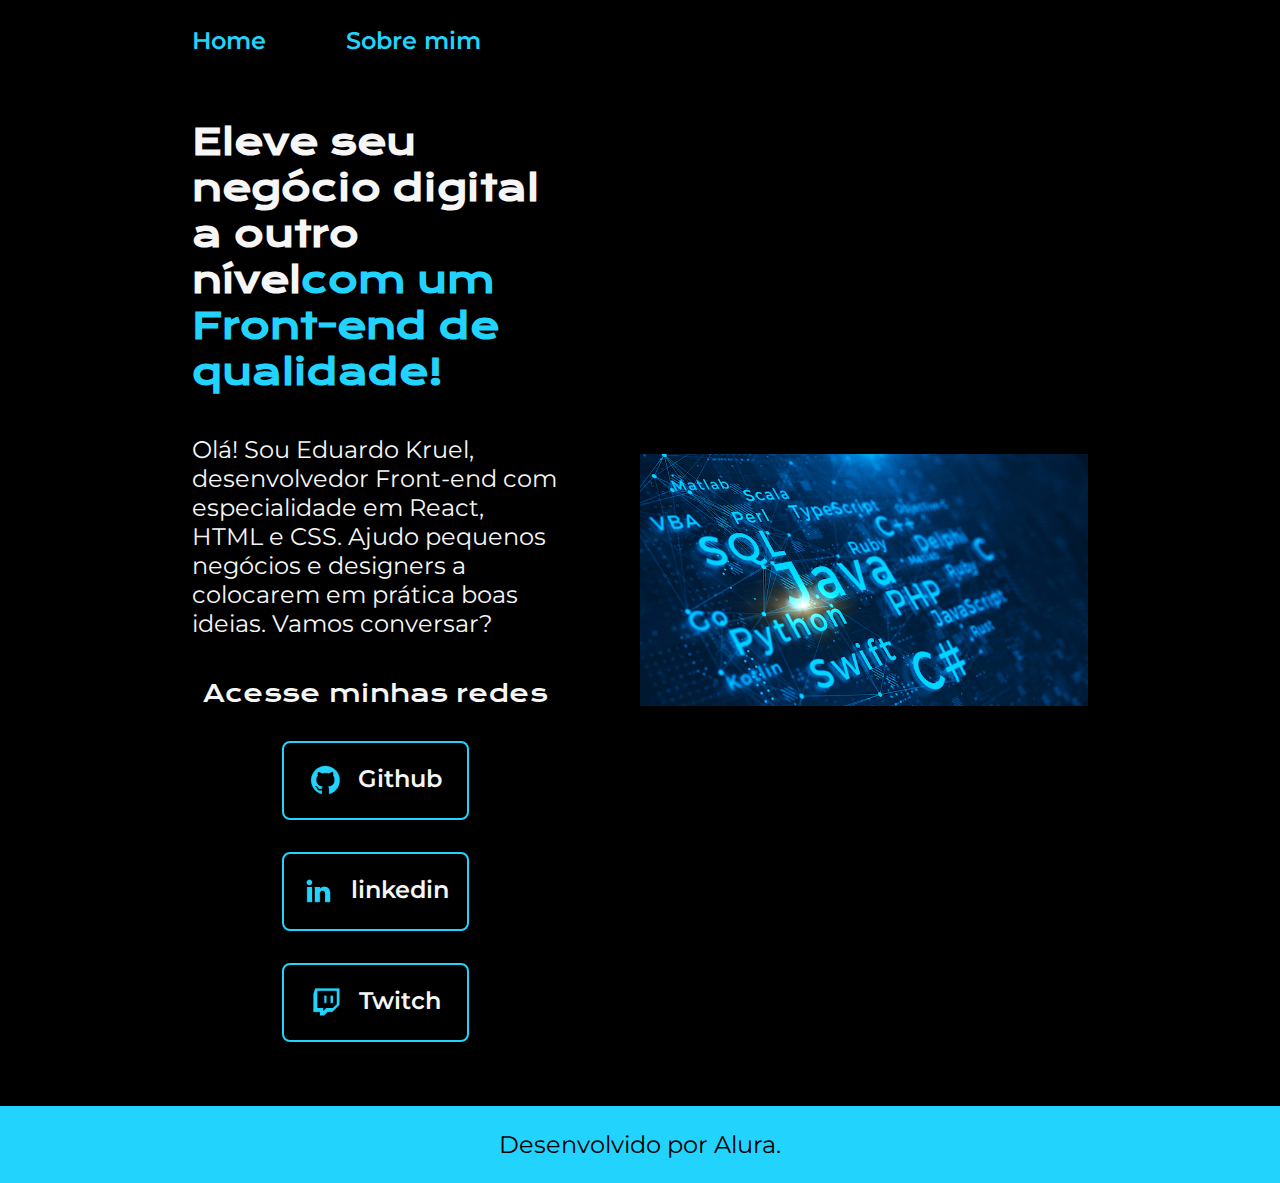
<file: index.html>
<!DOCTYPE html>
<html lang="pt-br">

<head>
    <meta charset="UTF-8">
    <meta http-equiv="X-UA-Compatible" content="IE=edge">
    <meta name="viewport" content="width=device-width, initial-scale=1.0">
    <title>Portifolio</title>
    <link rel="stylesheet" href="./styles/style.css">
</head>

<body>
    <header class="cabecalho">
        <nav class="cabecalho__menu">
            <a class="cabecalho__menu__link" href="index.html">Home</a>
            <a class="cabecalho__menu__link" href="about.html">Sobre mim</a>
        </nav>
    </header>
    <main class="apresentacao">
        <section class="apresentacao__conteudo">
            <h1 class="apresentacao__conteudo__titulo">Eleve seu negócio digital a outro nível<strong 
            class="titulo-destaque">com um Front-end de qualidade!
            </strong></h1>
            <p class="apresentacao__conteudo__texto">Olá! Sou Eduardo Kruel, desenvolvedor
            Front-end com especialidade em React, HTML e
            CSS. Ajudo pequenos negócios e designers a
            colocarem em prática boas ideias. Vamos
            conversar?</p>
            <div class="apresentacao__links">
                <h2 class="apresentacao__links__subtitulo">Acesse minhas redes</h2>
                <a class="apresentacao__links__link" href="https://github.com/Dkruel">
                    <img src="./assets/github.png">
                    Github
                </a>
                <a class="apresentacao__links__link" href="https://www.linkedin.com/in/eduardo-kruel-020a161a0/">
                    <img src="./assets/linkedin.png">
                    linkedin
                </a>
                <a class="apresentacao__links__link" href="https://twitch.tv/dkruelf">
                    <img src="./assets/twitch.png">
                    Twitch
                </a>
            </div>
        </section>
        <img class="apresentacao__imagem" src="./assets/Foto teste.jpeg" alt="foto teste">
    </main>
    <footer class="rodape">
        <p>Desenvolvido por Alura.</p>
    </footer>
</body>

</html>
</file>
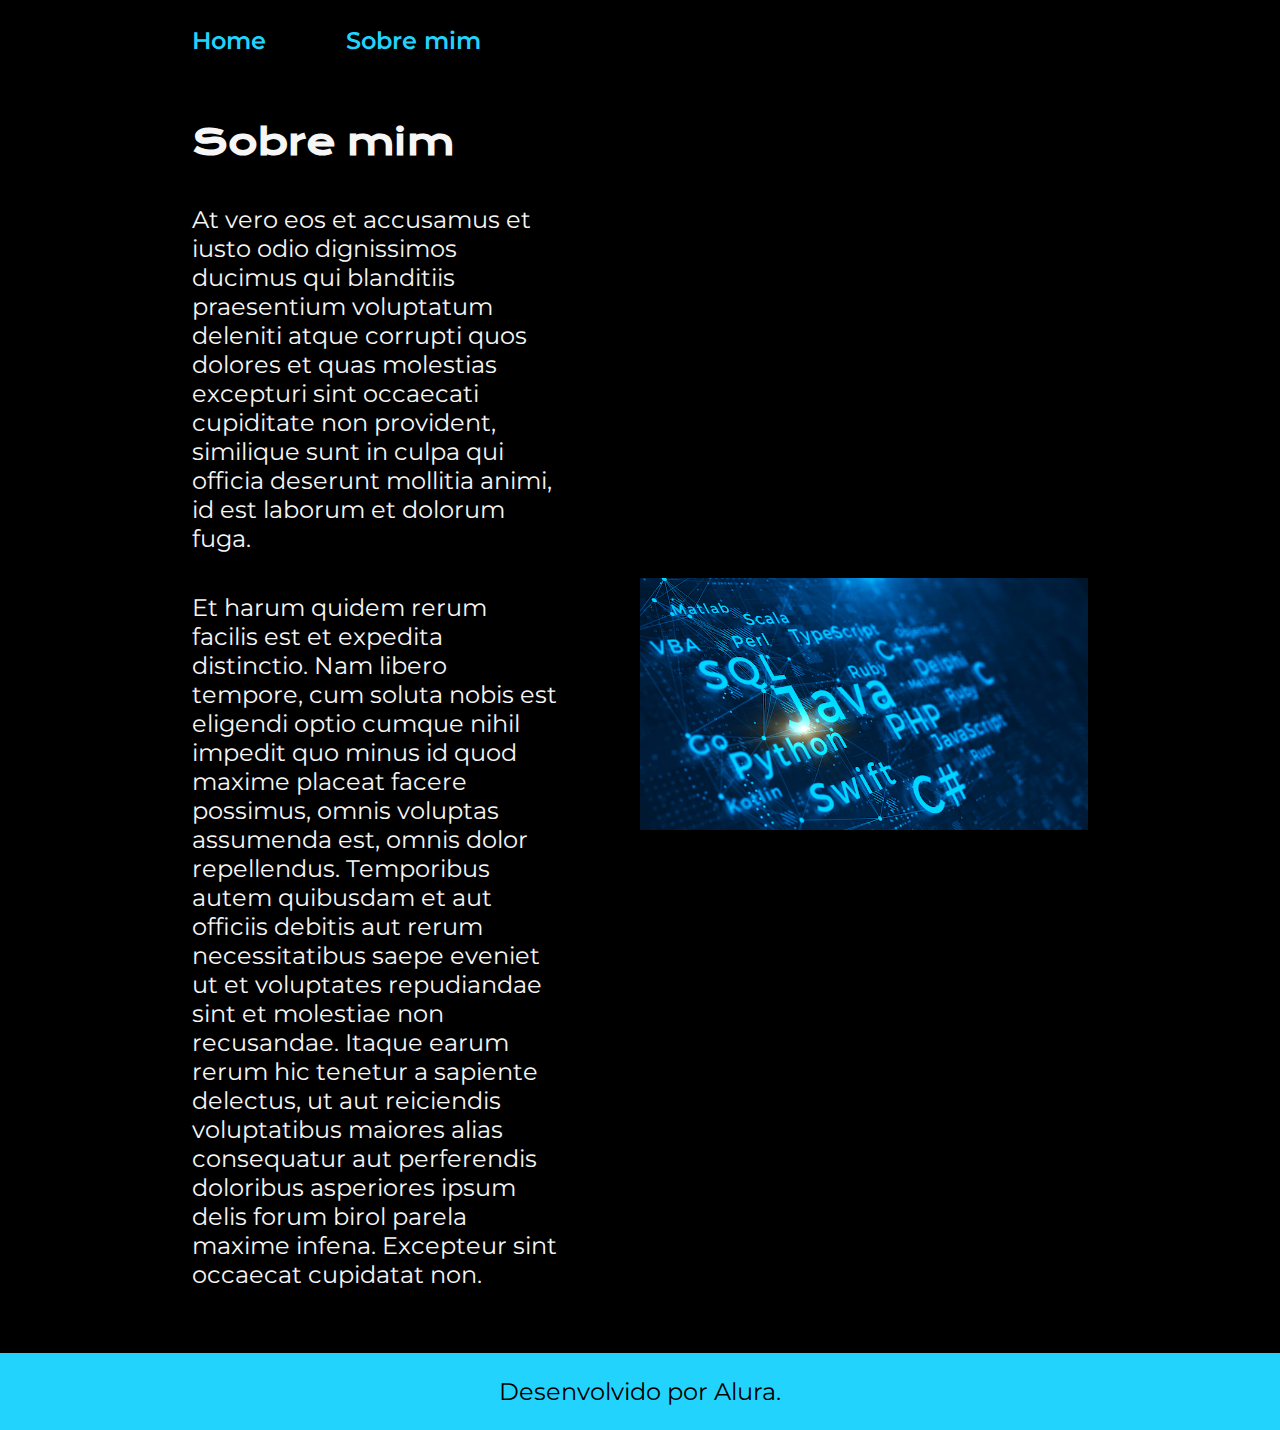
<file: about.html>
<!DOCTYPE html>
<html lang="pt-br">

<head>
    <meta charset="UTF-8">
    <meta http-equiv="X-UA-Compatible" content="IE=edge">
    <meta name="viewport" content="width=device-width, initial-scale=1.0">
    <title>Sobre mim</title>
    <link rel="stylesheet" href="./styles/style.css">
</head>

<body>
    <header class="cabecalho">
        <nav class="cabecalho__menu">
            <a class="cabecalho__menu__link" href="index.html">Home</a>
            <a class="cabecalho__menu__link" href="about.html">Sobre mim</a>
        </nav>
    </header>

    <main class="apresentacao">
        <section class="apresentacao__conteudo">
            <h1 class="apresentacao__conteudo__titulo">Sobre mim</h1>
            <p class="apresentacao__conteudo__texto">At vero eos et accusamus et iusto odio dignissimos ducimus qui blanditiis praesentium voluptatum deleniti
                atque corrupti quos dolores et quas molestias excepturi sint occaecati cupiditate non provident,
                similique sunt in culpa qui officia deserunt mollitia animi, id est laborum et dolorum fuga.
            </p>
            <p class="apresentacao__conteudo__texto">
                Et harum quidem rerum facilis est et expedita distinctio. Nam libero tempore, cum soluta nobis est
                eligendi optio cumque nihil impedit quo minus id quod maxime placeat facere possimus, omnis voluptas
                assumenda est, omnis dolor repellendus. Temporibus autem quibusdam et aut officiis debitis aut rerum
                necessitatibus saepe eveniet ut et voluptates repudiandae sint et molestiae non recusandae. Itaque earum
                rerum hic tenetur a sapiente delectus, ut aut reiciendis voluptatibus maiores alias consequatur aut
                perferendis doloribus asperiores ipsum delis forum birol parela maxime infena. Excepteur sint occaecat
                cupidatat non.</p>
        </section>
        <img class="apresentacao__imagem" src="./assets/Foto teste.jpeg" alt="Foto teste">
    </main>

    <footer class="rodape">
        <p>Desenvolvido por Alura.</p>
    </footer>
</body>

</html>
</file>
<file: styles/style.css>
@import url('https://fonts.googleapis.com/css2?family=Krona+One&family=Montserrat:wght@400;600&display=swap');

:root {
    --cor-primaria: #000000;
    --cor-secundaria: #F6F6F6;
    --cor-terciaria: #22D4FD;
    --cor-hover: #272727;

    --fonte-primaria: 'Krona One', sans-serif;
    --fonte-secundaria: 'Montserrat', sans-serif;
}
*{
    margin: 0;
    padding: 0;
}

body{
    box-sizing: border-box;
    background-color: var(--cor-primaria);
    color: var(--cor-secundaria);
}
.cabecalho{
    padding: 2% 0% 0% 15%;

}
.cabecalho__menu{
    display: flex;
    gap: 80px;
}
.cabecalho__menu__link{
    font-family: var(--fonte-secundaria);
    font-size: 1.5rem;
    font-weight: 600;
    color: var(--cor-terciaria);
    text-decoration: none;
}
.apresentacao{
    padding: 5% 15%;
    display: flex;
    align-items: center;
    justify-content: space-between;
    gap: 82px;
}
.apresentacao__conteudo{
    width: 50%;
    display: flex;
    flex-direction: column;
    gap: 40px;
}

.apresentacao__conteudo__titulo{
    font-size: 2.25rem;
    font-family: var(--fonte-primaria);
}
.titulo-destaque{
    color: var(--cor-terciaria);
}
.apresentacao__conteudo__texto{
    font-size: 1.5rem;
    font-family: var(--fonte-secundaria);
}

.apresentacao__links{
    display: flex;
    flex-direction: column;
    justify-content: space-between;
    align-items: center;
    gap: 32px;
}
.apresentacao__links__subtitulo{
    font-family: var(--fonte-primaria);
    font-weight: 400;
    font-size: 1.5rem;
}
.apresentacao__links__link{
    display: flex;
    justify-content: center;
    gap: 16px;
    border: 2px solid var(--cor-terciaria);
    width: 50%;
    text-align: center;
    border-radius: 8px;
    font-size: 1.5rem;
    font-weight: 600;
    padding: 21.5px 0;
    text-decoration: none;
    color: var(--cor-secundaria);
    font-family: var(--fonte-secundaria);
}
.apresentacao__links__link:hover{
    background-color: var(--cor-hover);
}

.apresentacao__imagem{
    
    width: 50%;
}

.rodape{
    color: var(--cor-primaria);
    background-color: var(--cor-terciaria);
    padding: 24px;
    text-align: center;
    font-family: var(--fonte-secundaria);
    font-size: 1.5rem;
    font-weight: 400;
}

@media(max-width: 1200px){
    .cabecalho{
        padding: 10%;  
    }
    
    .cabecalho__menu{
        justify-content: center;
    }
    
    .apresentacao{
        flex-direction: column-reverse;
        padding: 5%;
    }
    
    .apresentacao__conteudo{
        width: auto;
    }
}
</file>
